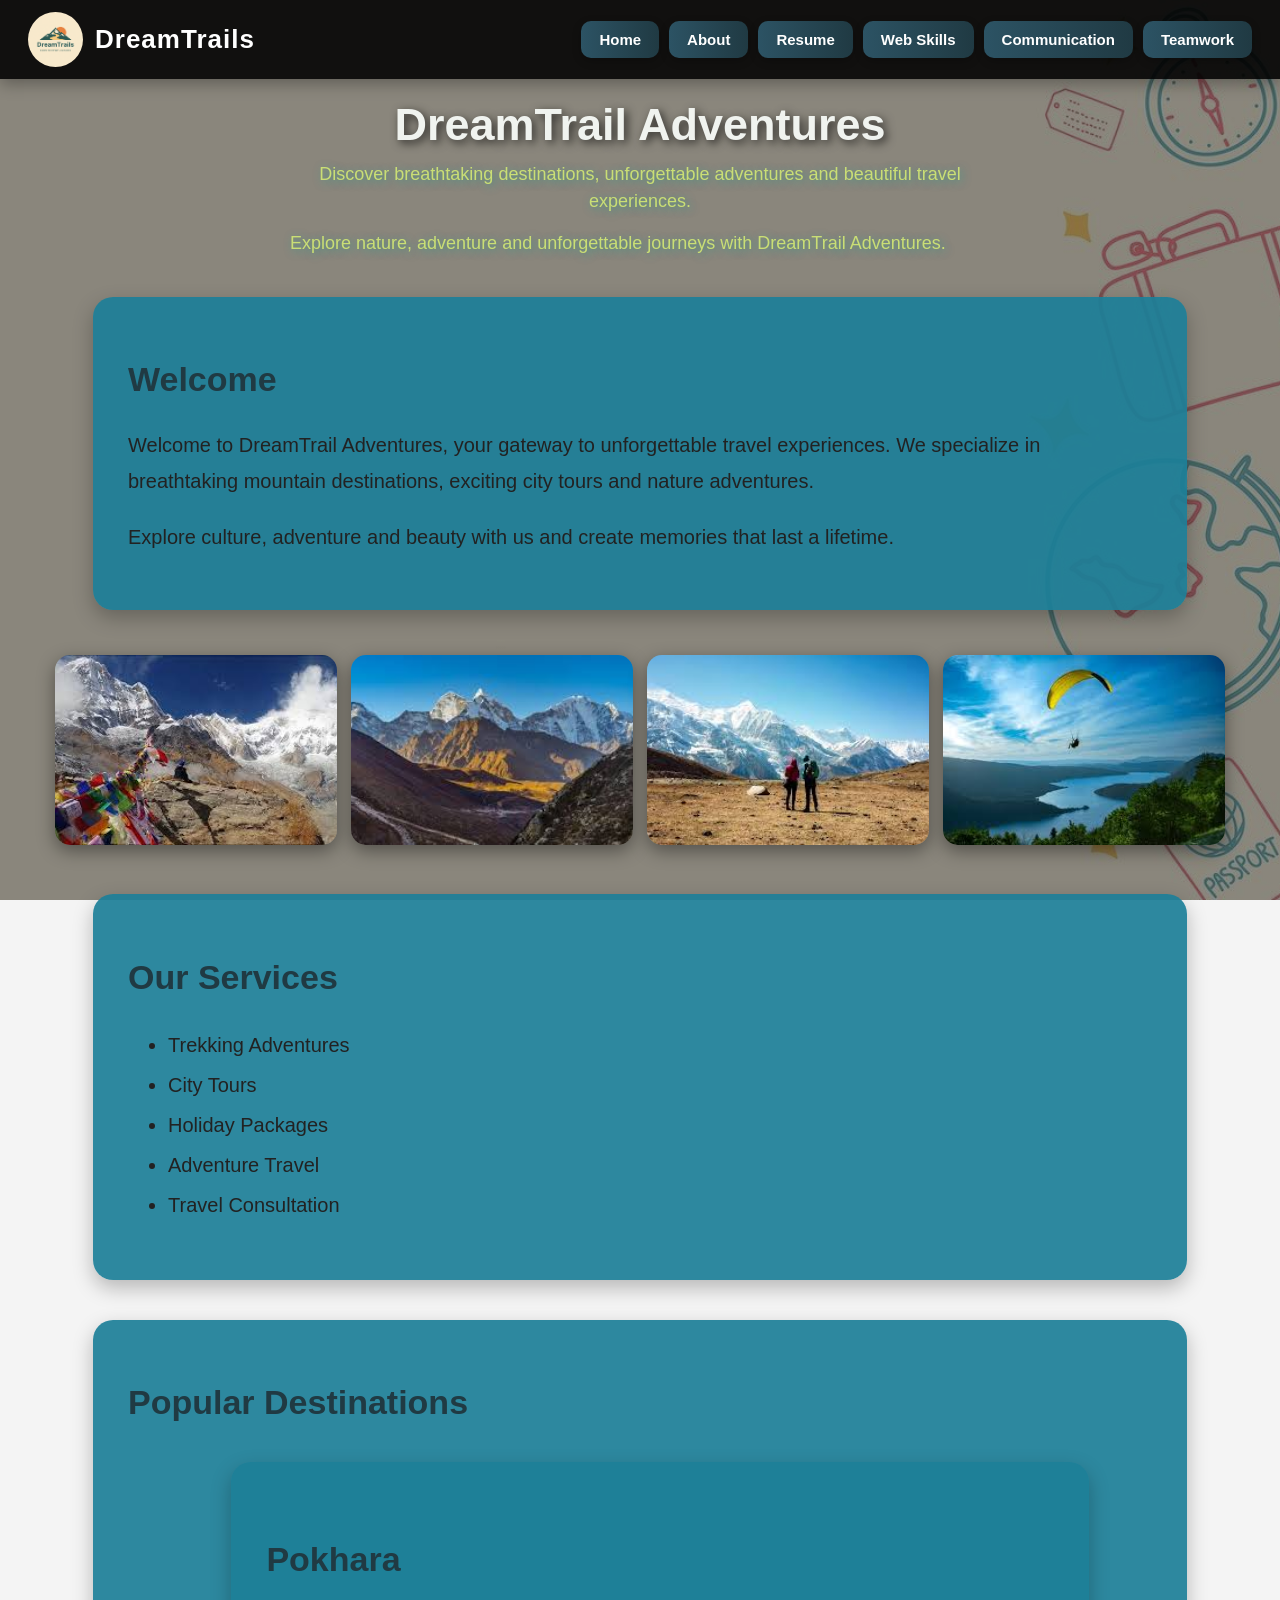
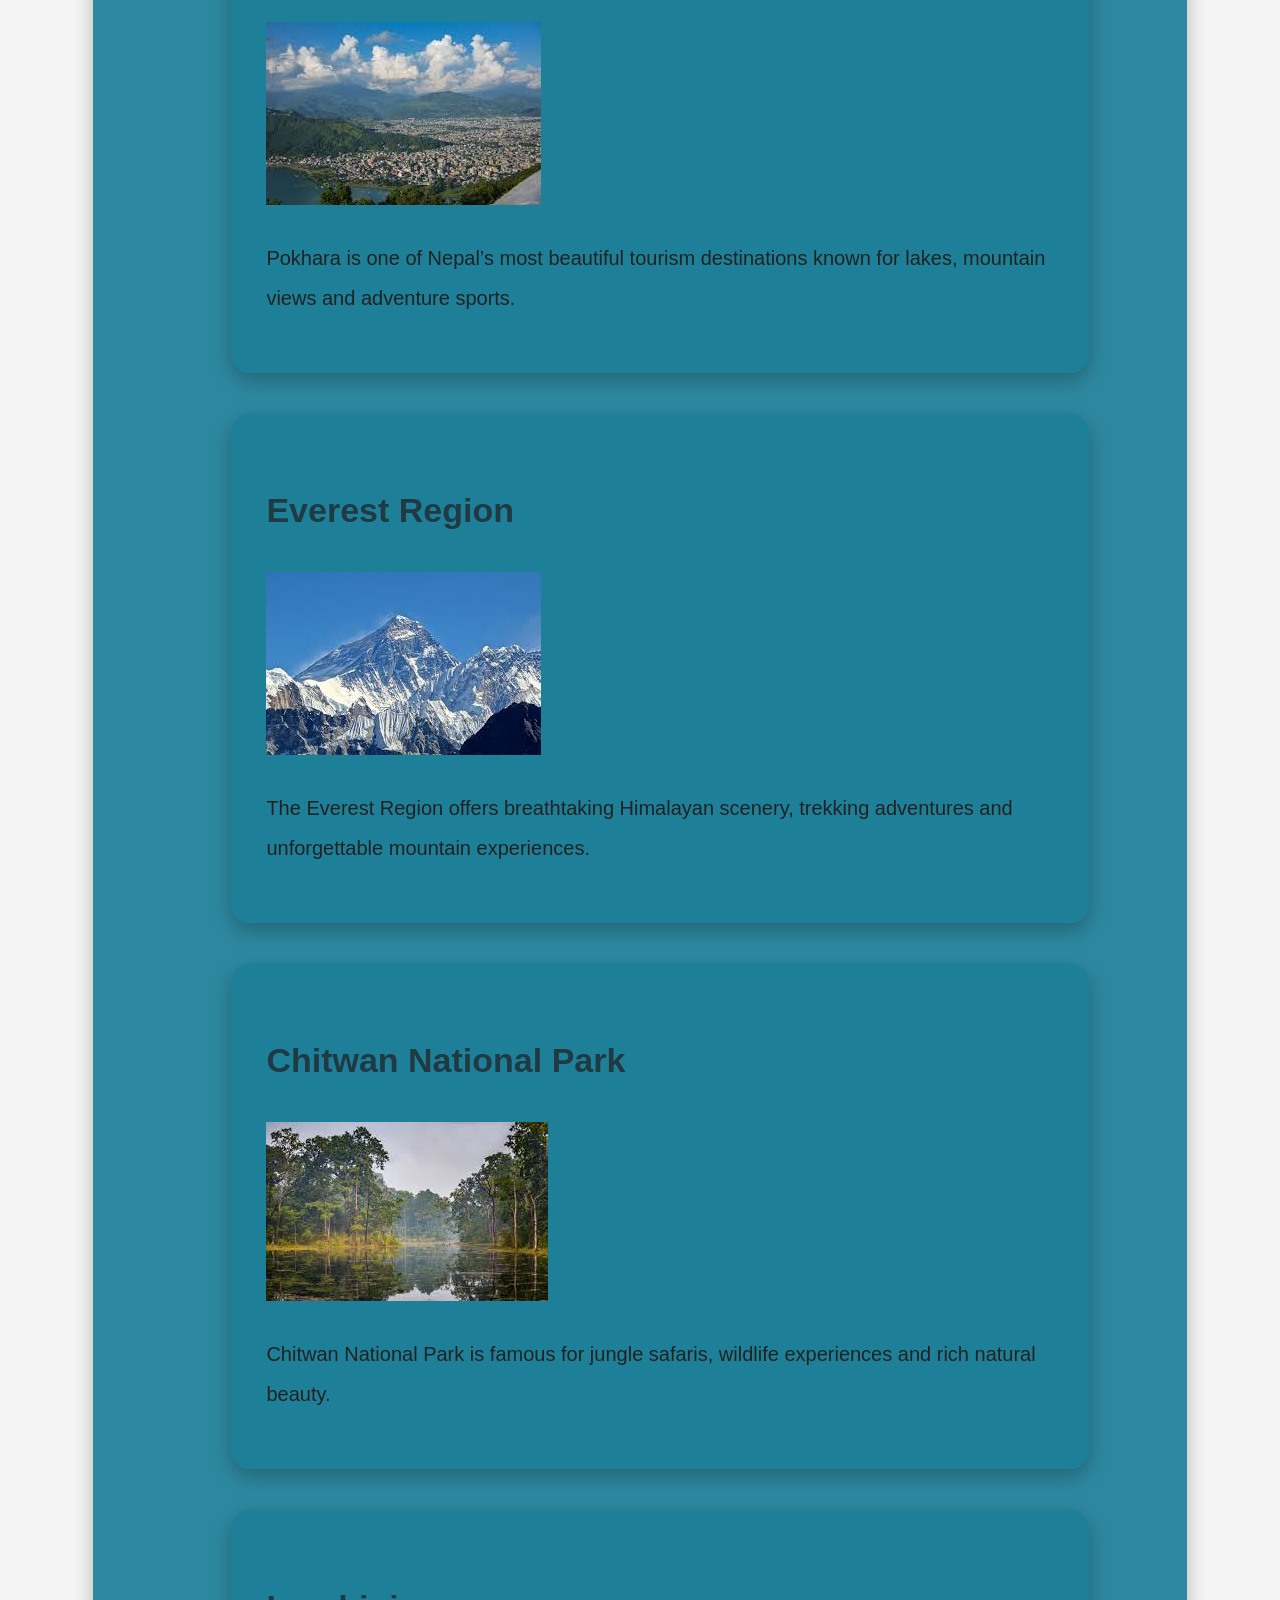
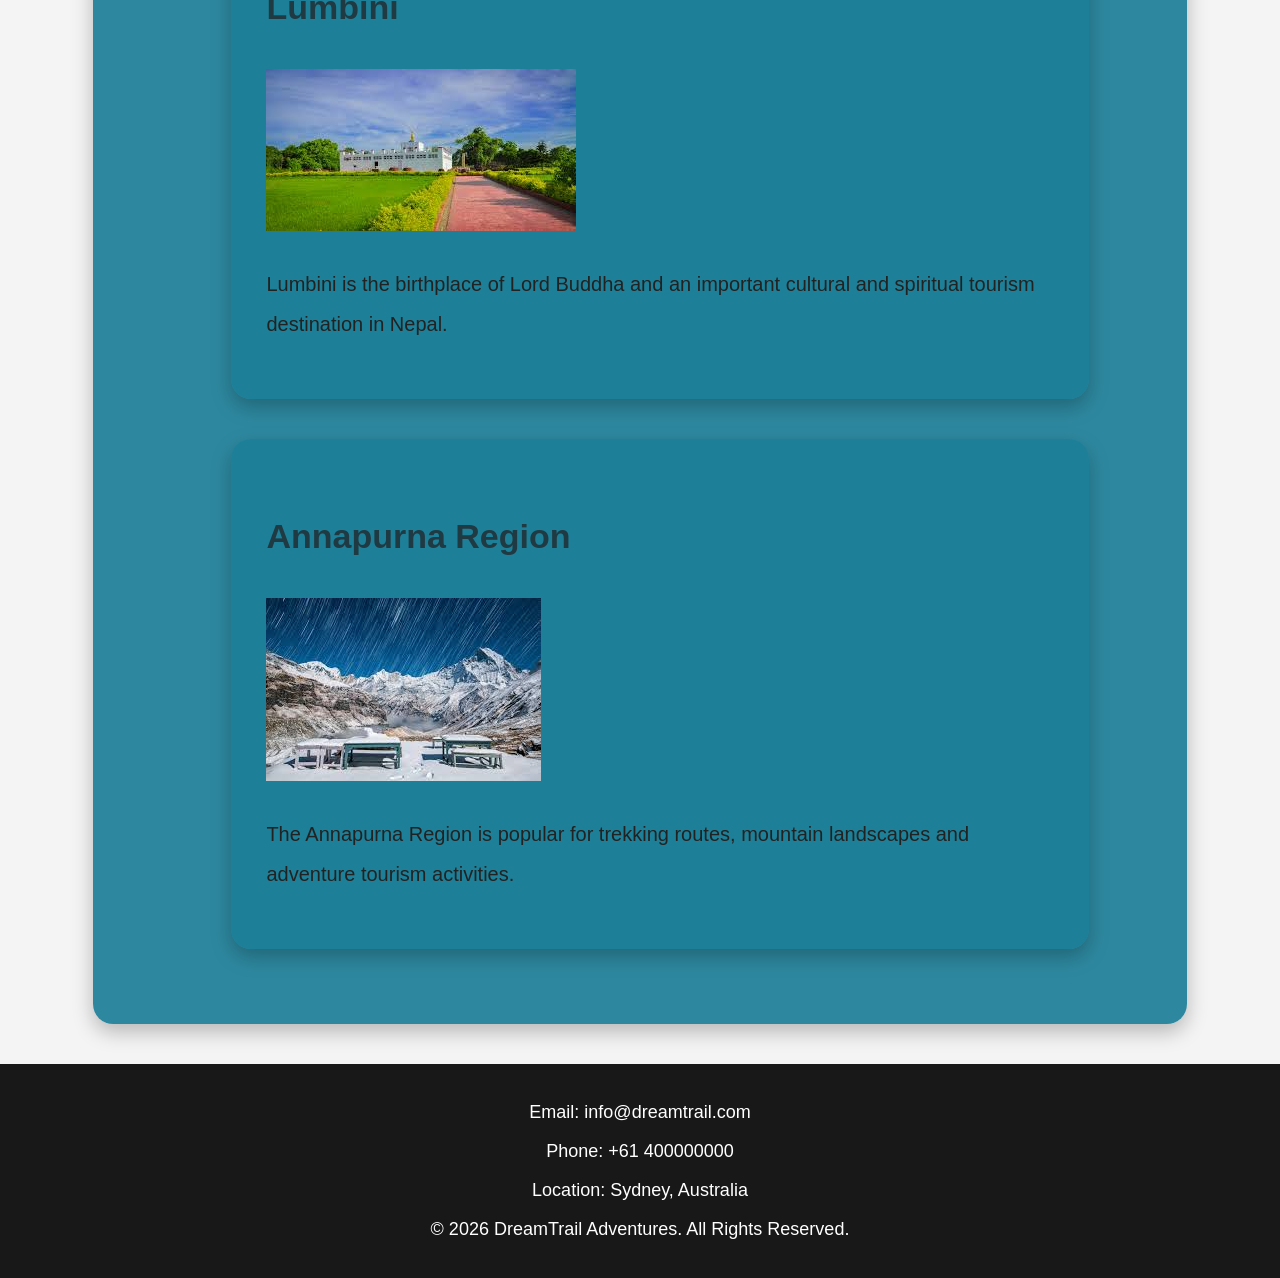
<file: index.html>
<!DOCTYPE html>
<html lang="en">

<head>

    <!-- Name: Sandesh Gaihre -->
    <!-- Assessment 3 Portfolio Website -->

    <meta charset="UTF-8">

    <meta name="viewport"
          content="width=device-width, initial-scale=1.0">

    <title>DreamTrail Adventures</title>

    <!-- External CSS -->
    <link rel="stylesheet"
          href="style.css">

    <!-- Browser Logo -->
    <link rel="icon"
          type="image/png"
          href="images/logo.png">

</head>

<body class="home-page">
    


    <!-- =====================================
         NAVIGATION BAR
    ====================================== -->

    <nav class="navbar">


        <!-- LEFT SIDE -->

        <div class="nav-left">

            <img src="images/logo.png"
                 alt="DreamTrail Logo"
                 class="nav-logo">

            <span class="company-name">

                DreamTrails

            </span>

        </div>



        <!-- RIGHT SIDE -->

        <div class="nav-right">

            <a href="index.html">Home</a>

            <a href="sg_A3_about.html">About</a>

            <a href="sg_A3_resume.html">Resume</a>

            <a href="sg_A3_web_skills.html">Web Skills</a>

            <a href="communication.html">Communication</a>

            <a href="teamwork.html">Teamwork</a>

        </div>

    </nav>



    <!-- =====================================
         HERO SECTION
    ====================================== -->

    <div class="hero-section">

        <h1>DreamTrail Adventures</h1>

        <p class="hero-text">

            Discover breathtaking destinations,
            unforgettable adventures and beautiful travel experiences.

        </p>

    </div>
<p class="hero-text">

    Explore nature, adventure and unforgettable journeys
    with DreamTrail Adventures.

</p>


    <!-- =====================================
         INTRODUCTION
    ====================================== -->

    <div class="intro-box">

        <h2>Welcome</h2>

        <p>

            Welcome to DreamTrail Adventures,
            your gateway to unforgettable travel experiences.
            We specialize in breathtaking mountain destinations,
            exciting city tours and nature adventures.

        </p>

        <p>

            Explore culture, adventure and beauty with us
            and create memories that last a lifetime.

        </p>

    </div>



    <!-- =====================================
         IMAGE GALLERY
    ====================================== -->

    <div class="image-gallery">

        <img src="images/ss.jpg"
             alt="Travel Destination">

        <img src="images/ss2.jpg"
             alt="Adventure Travel">

        <img src="images/ss3.jpg"
             alt="Mountain Destination">

        <img src="images/ss4.jpg"
             alt="Nature Tourism">

    </div>



    <!-- =====================================
         SERVICES
    ====================================== -->

    <div class="content-box">

        <h2>Our Services</h2>

        <ul>

            <li>Trekking Adventures</li>

            <li>City Tours</li>

            <li>Holiday Packages</li>

            <li>Adventure Travel</li>

            <li>Travel Consultation</li>

        </ul>

    </div>
   
    <!-- =====================================
         DESTINATIONS
    ====================================== -->

    <div class="content-box">

        <h2>Popular Destinations</h2>

        <ol>

            

<div class="content-box">

    <h2>Pokhara</h2>

    <img src="images/pokhara.jpg"
         alt="Pokhara"
         class="destination-image">

    <p>

        Pokhara is one of Nepal’s most beautiful
        tourism destinations known for lakes,
        mountain views and adventure sports.

    </p>

</div>



<div class="content-box">

    <h2>Everest Region</h2>

    <img src="images/everest.jpg"
         alt="Everest Region"
         class="destination-image">

    <p>

        The Everest Region offers breathtaking
        Himalayan scenery, trekking adventures
        and unforgettable mountain experiences.

    </p>

</div>



<div class="content-box">

    <h2>Chitwan National Park</h2>

    <img src="images/chitwan.jpg"
         alt="Chitwan"
         class="destination-image">

    <p>

        Chitwan National Park is famous for
        jungle safaris, wildlife experiences
        and rich natural beauty.

    </p>

</div>



<div class="content-box">

    <h2>Lumbini</h2>

    <img src="images/lumbini.jpg"
         alt="Lumbini"
         class="destination-image">

    <p>

        Lumbini is the birthplace of Lord Buddha
        and an important cultural and spiritual
        tourism destination in Nepal.

    </p>

</div>



<div class="content-box">

    <h2>Annapurna Region</h2>

    <img src="images/annapurna.jpg"
         alt="Annapurna"
         class="destination-image">

    <p>

        The Annapurna Region is popular for
        trekking routes, mountain landscapes
        and adventure tourism activities.

    </p>

</div>

        </ol>

    </div>



    <!-- =====================================
         FOOTER
    ====================================== -->

   <footer>

    <p>Email: info@dreamtrail.com</p>

    <p>Phone: +61 400000000</p>

    <p>Location: Sydney, Australia</p>

    <p>

        &copy; 2026 DreamTrail Adventures.
        All Rights Reserved.

    </p>

</footer>


</body>

</html>
</file>
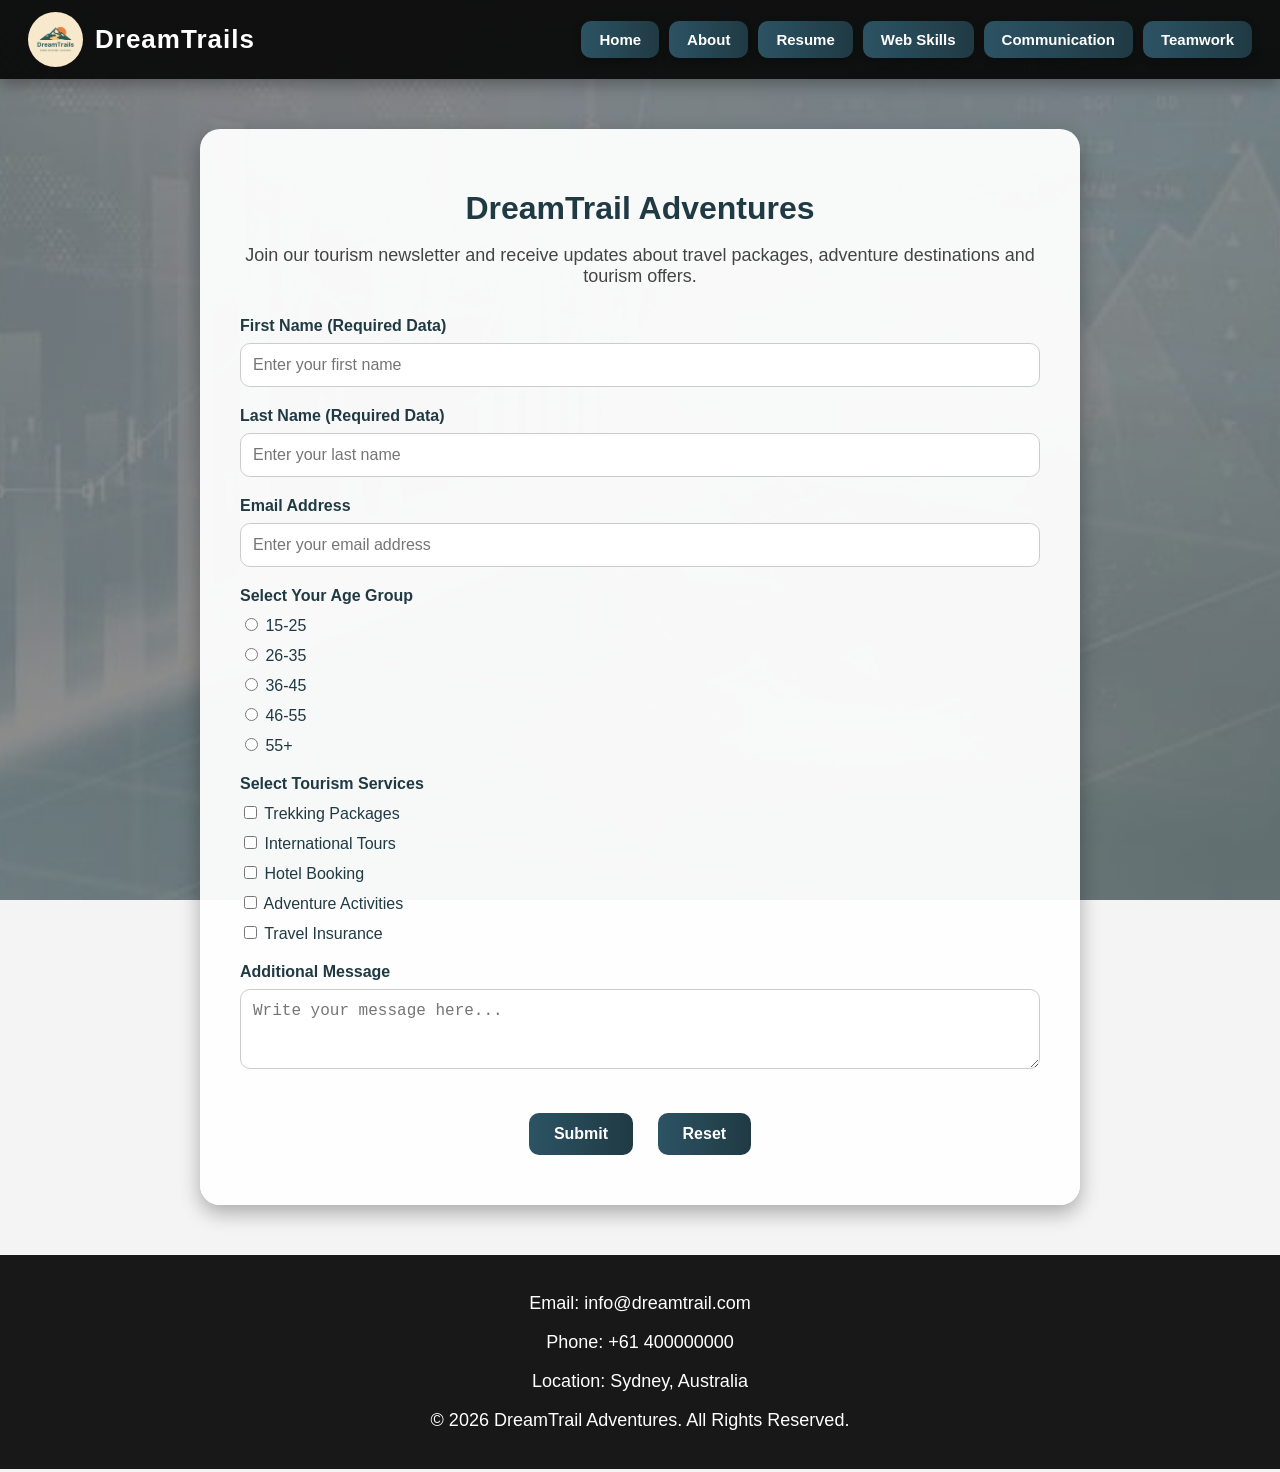
<file: newsletter.html>
<!DOCTYPE html>
<html lang="en">

<head>

    <!-- =========================
         NEWSLETTER SIGNUP PAGE
    ========================== -->

    <meta charset="UTF-8">

    <meta name="viewport"
          content="width=device-width, initial-scale=1.0">

    <title>Newsletter Signup</title>

    <!-- External CSS -->

    <link rel="stylesheet"
          href="style.css">

    <!-- Browser Logo -->

    <link rel="icon"
          type="image/png"
          href="images/logo.png">

    <!-- Internal Form Styling -->

    <style>

        .form-container{

            width: 80%;
            max-width: 800px;
            margin: 50px auto;
            background-color: rgba(255,255,255,0.95);
            padding: 40px;
            border-radius: 20px;
            box-shadow: 0 8px 20px rgba(0,0,0,0.3);

        }


        .form-container h1{

            text-align: center;
            color: #203a43;
            margin-bottom: 10px;

        }


        .form-container p{

            text-align: center;
            font-size: 18px;
            color: #444;
            margin-bottom: 30px;

        }


        .form-group{

            margin-bottom: 20px;

        }


        label{

            display: block;
            margin-bottom: 8px;
            font-weight: bold;
            color: #203a43;

        }


        input[type="text"],
        input[type="email"],
        textarea{

            width: 100%;
            padding: 12px;
            border-radius: 10px;
            border: 1px solid #ccc;
            font-size: 16px;
            box-sizing: border-box;

        }


        textarea{

            resize: vertical;

        }


        .radio-group,
        .checkbox-group{

            margin-top: 10px;

        }


        .radio-group label,
        .checkbox-group label{

            display: block;
            margin-bottom: 10px;
            font-weight: normal;

        }


        .button-group{

            text-align: center;
            margin-top: 30px;

        }


        input[type="submit"],
        input[type="reset"]{

            background: linear-gradient(to right, #2c5364, #203a43);
            color: white;
            border: none;
            padding: 12px 25px;
            margin: 10px;
            border-radius: 10px;
            font-size: 16px;
            font-weight: bold;
            cursor: pointer;
            transition: 0.3s;

        }


        input[type="submit"]:hover,
        input[type="reset"]:hover{

            background: linear-gradient(to right, #0f2027, #2c5364);
            transform: translateY(-2px);

        }

    </style>

</head>

<body class="skills-page">


    <!-- =========================
         NAVIGATION BAR
    ========================== -->

    <nav class="navbar">


        <div class="nav-left">

            <img src="images/logo.png"
                 alt="DreamTrail Logo"
                 class="nav-logo">

            <span class="company-name">

                DreamTrails

            </span>

        </div>



        <div class="nav-right">

            <a href="index.html">Home</a>

            <a href="sg_A3_about.html">About</a>

            <a href="sg_A3_resume.html">Resume</a>

            <a href="sg_A3_web_skills.html">Web Skills</a>

            <a href="communication.html">Communication</a>

            <a href="teamwork.html">Teamwork</a>

        </div>

    </nav>



    <!-- =========================
         NEWSLETTER FORM
    ========================== -->

    <div class="form-container">

        <h1>DreamTrail Adventures</h1>

        <p>

            Join our tourism newsletter and receive
            updates about travel packages,
            adventure destinations and tourism offers.

        </p>


        <!-- FORM START -->

        <form name="signupForm"
              action="process.html"
              method="post"
              onsubmit="return validateForm()">


            <!-- FIRST NAME -->

            <div class="form-group">

                <label for="firstname">

                    First Name
                    (Required Data)

                </label>

                <input type="text"
                       id="firstname"
                       name="firstname"
                       maxlength="60"
                       placeholder="Enter your first name">

            </div>



            <!-- LAST NAME -->

            <div class="form-group">

                <label for="lastname">

                    Last Name
                    (Required Data)

                </label>

                <input type="text"
                       id="lastname"
                       name="lastname"
                       maxlength="60"
                       placeholder="Enter your last name">

            </div>



            <!-- EMAIL -->

            <div class="form-group">

                <label for="email">

                    Email Address

                </label>

                <input type="email"
                       id="email"
                       name="email"
                       maxlength="60"
                       placeholder="Enter your email address">

            </div>



            <!-- AGE GROUP -->

            <div class="form-group">

                <label>

                    Select Your Age Group

                </label>

                <div class="radio-group">

                    <label>

                        <input type="radio"
                               name="age"
                               value="15-25">

                        15-25

                    </label>


                    <label>

                        <input type="radio"
                               name="age"
                               value="26-35">

                        26-35

                    </label>


                    <label>

                        <input type="radio"
                               name="age"
                               value="36-45">

                        36-45

                    </label>


                    <label>

                        <input type="radio"
                               name="age"
                               value="46-55">

                        46-55

                    </label>


                    <label>

                        <input type="radio"
                               name="age"
                               value="55+">

                        55+

                    </label>

                </div>

            </div>



            <!-- SERVICES -->

            <div class="form-group">

                <label>

                    Select Tourism Services

                </label>

                <div class="checkbox-group">

                    <label>

                        <input type="checkbox"
                               name="services"
                               value="Trekking Packages">

                        Trekking Packages

                    </label>


                    <label>

                        <input type="checkbox"
                               name="services"
                               value="International Tours">

                        International Tours

                    </label>


                    <label>

                        <input type="checkbox"
                               name="services"
                               value="Hotel Booking">

                        Hotel Booking

                    </label>


                    <label>

                        <input type="checkbox"
                               name="services"
                               value="Adventure Activities">

                        Adventure Activities

                    </label>


                    <label>

                        <input type="checkbox"
                               name="services"
                               value="Travel Insurance">

                        Travel Insurance

                    </label>

                </div>

            </div>



            <!-- MESSAGE -->

            <div class="form-group">

                <label for="message">

                    Additional Message

                </label>

                <textarea id="message"
                          name="message"
                          cols="60"
                          rows="3"
                          placeholder="Write your message here..."></textarea>

            </div>



            <!-- BUTTONS -->

            <div class="button-group">

                <input type="submit"
                       value="Submit">

                <input type="reset"
                       value="Reset">

            </div>


        </form>

        <!-- FORM END -->

    </div>



    <!-- =========================
         FOOTER
    ========================== -->

    <footer>

    <p>Email: info@dreamtrail.com</p>

    <p>Phone: +61 400000000</p>

    <p>Location: Sydney, Australia</p>

    <p>

        &copy; 2026 DreamTrail Adventures.
        All Rights Reserved.

    </p>

</footer>



    <!-- EXTERNAL JAVASCRIPT -->

    <script src="script.js"></script>

</body>

</html>
</file>
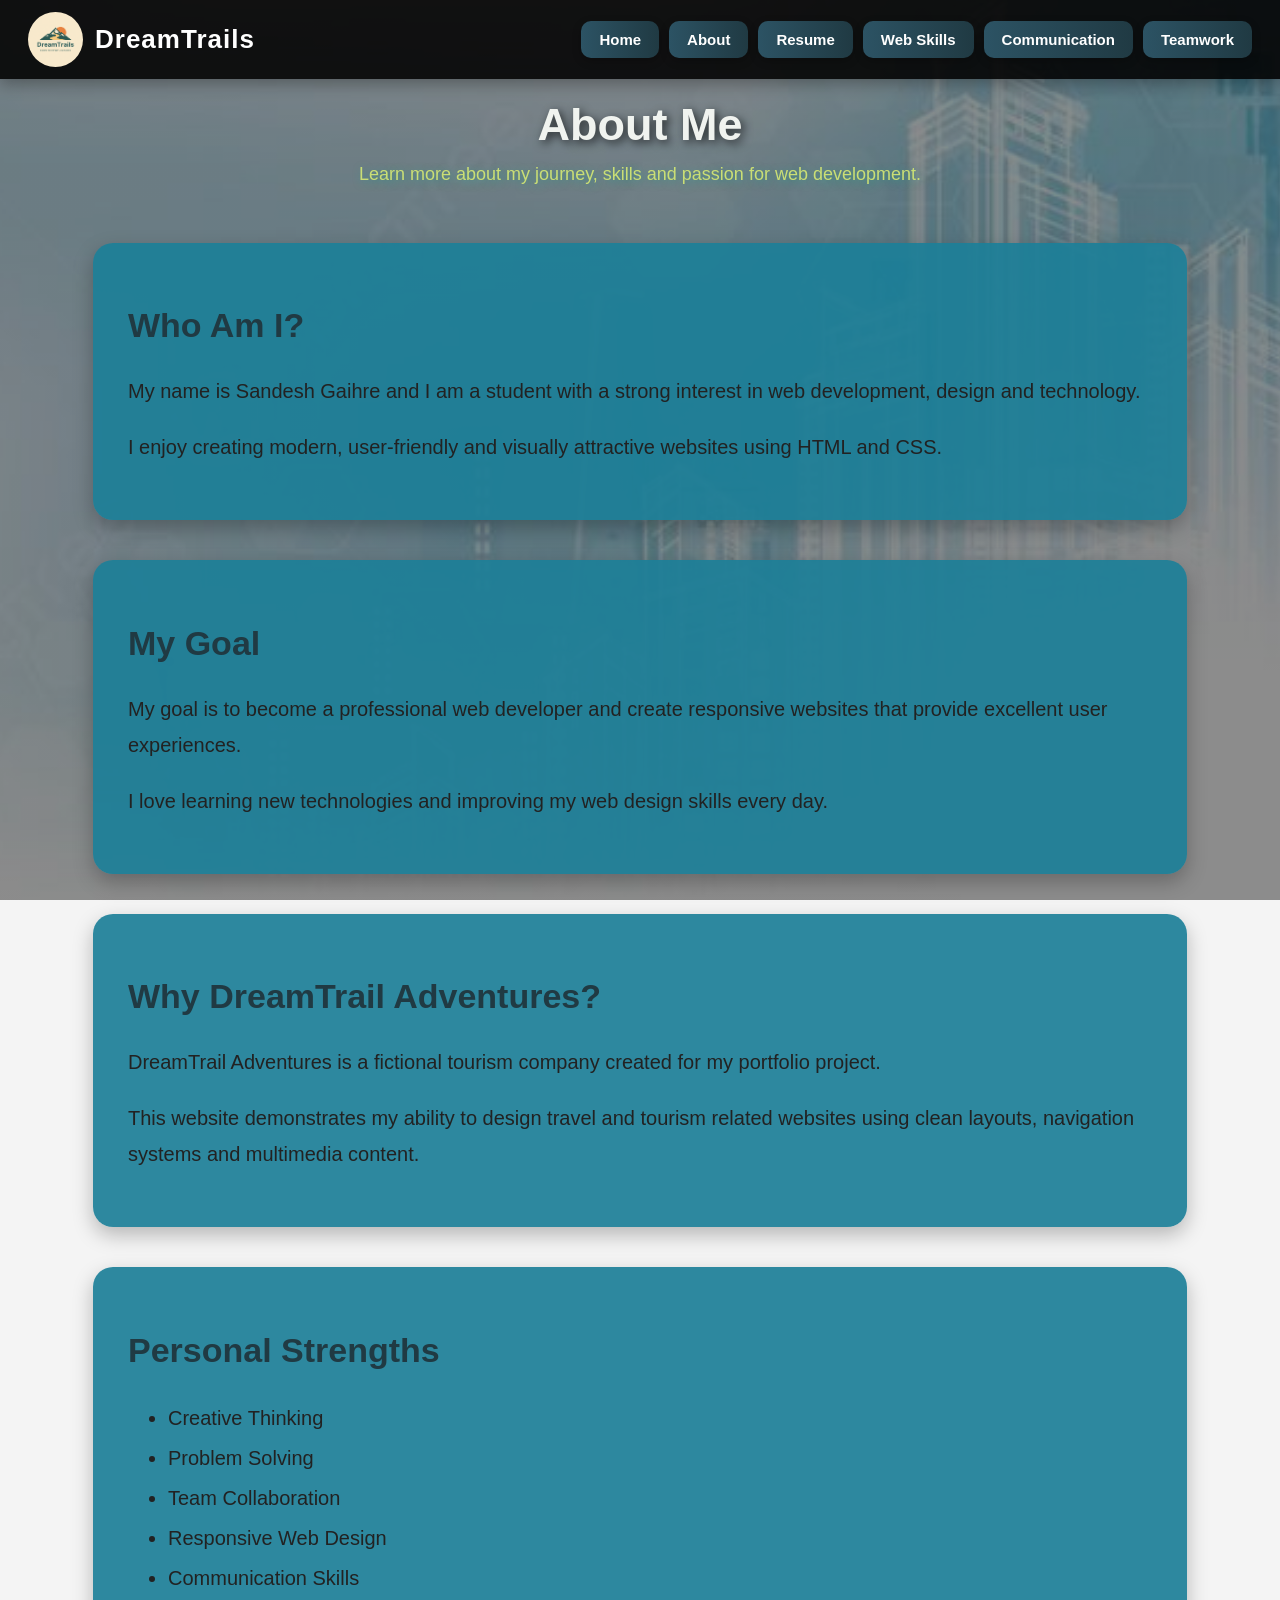
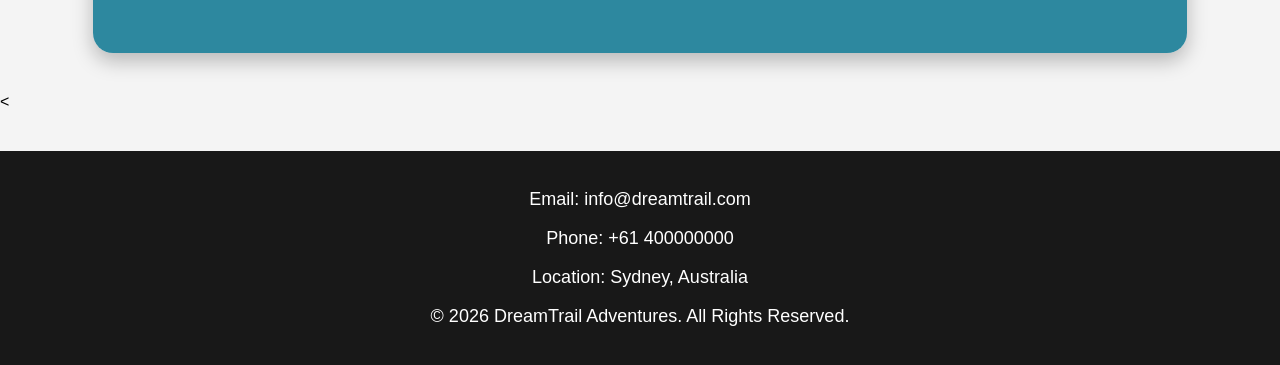
<file: sg_A3_about.html>
<!DOCTYPE html>
<html lang="en">

<head>

    <!-- Name: Sandesh Gaihre -->
    <!-- Assessment 3 Portfolio Website -->

    <meta charset="UTF-8">

    <meta name="viewport"
          content="width=device-width, initial-scale=1.0">

    <title>About Me</title>

    <!-- External CSS -->
    <link rel="stylesheet"
          href="style.css">

    <!-- Browser Logo -->
    <link rel="icon"
          type="image/png"
          href="images/logo.png">

</head>

<body class="about-page">


    <!-- =====================================
         NAVIGATION BAR
    ====================================== -->

    <nav class="navbar">


        <!-- LEFT SIDE -->

        <div class="nav-left">

            <img src="images/logo.png"
                 alt="DreamTrail Logo"
                 class="nav-logo">

            <span class="company-name">

                DreamTrails

            </span>

        </div>



        <!-- RIGHT SIDE -->

        <div class="nav-right">

            <a href="index.html">Home</a>

            <a href="sg_A3_about.html">About</a>

            <a href="sg_A3_resume.html">Resume</a>

            <a href="sg_A3_web_skills.html">Web Skills</a>

            <a href="communication.html">Communication</a>

            <a href="teamwork.html">Teamwork</a>

        </div>

    </nav>



    <!-- =====================================
         ABOUT HERO SECTION
    ====================================== -->

    <div class="hero-section">

        <h1>About Me</h1>

        <p class="hero-text">

            Learn more about my journey,
            skills and passion for web development.

        </p>

    </div>



    <!-- =====================================
         ABOUT CONTENT
    ====================================== -->

    <div class="about-container">


        <!-- ABOUT CARD 1 -->

        <div class="about-card">

            <h2>Who Am I?</h2>

            <p>

                My name is Sandesh Gaihre and I am a student
                with a strong interest in web development,
                design and technology.

            </p>

            <p>

                I enjoy creating modern, user-friendly
                and visually attractive websites using HTML and CSS.

            </p>

        </div>



        <!-- ABOUT CARD 2 -->

        <div class="about-card">

            <h2>My Goal</h2>

            <p>

                My goal is to become a professional web developer
                and create responsive websites that provide
                excellent user experiences.

            </p>

            <p>

                I love learning new technologies and improving
                my web design skills every day.

            </p>

        </div>



        <!-- ABOUT CARD 3 -->

        <div class="about-card">

            <h2>Why DreamTrail Adventures?</h2>

            <p>

                DreamTrail Adventures is a fictional tourism company
                created for my portfolio project.

            </p>

            <p>

                This website demonstrates my ability to design
                travel and tourism related websites using
                clean layouts, navigation systems and multimedia content.

            </p>

        </div>

    </div>



    <!-- =====================================
         SKILLS SECTION
    ====================================== -->

    <div class="content-box">

        <h2>Personal Strengths</h2>

        <ul>

            <li>Creative Thinking</li>

            <li>Problem Solving</li>

            <li>Team Collaboration</li>

            <li>Responsive Web Design</li>

            <li>Communication Skills</li>

        </ul>

    </div>



    <!-- =====================================
         FOOTER
    ====================================== -->

    <<footer>

    <p>Email: info@dreamtrail.com</p>

    <p>Phone: +61 400000000</p>

    <p>Location: Sydney, Australia</p>

    <p>

        &copy; 2026 DreamTrail Adventures.
        All Rights Reserved.

    </p>

</footer>


</body>

</html>
</file>
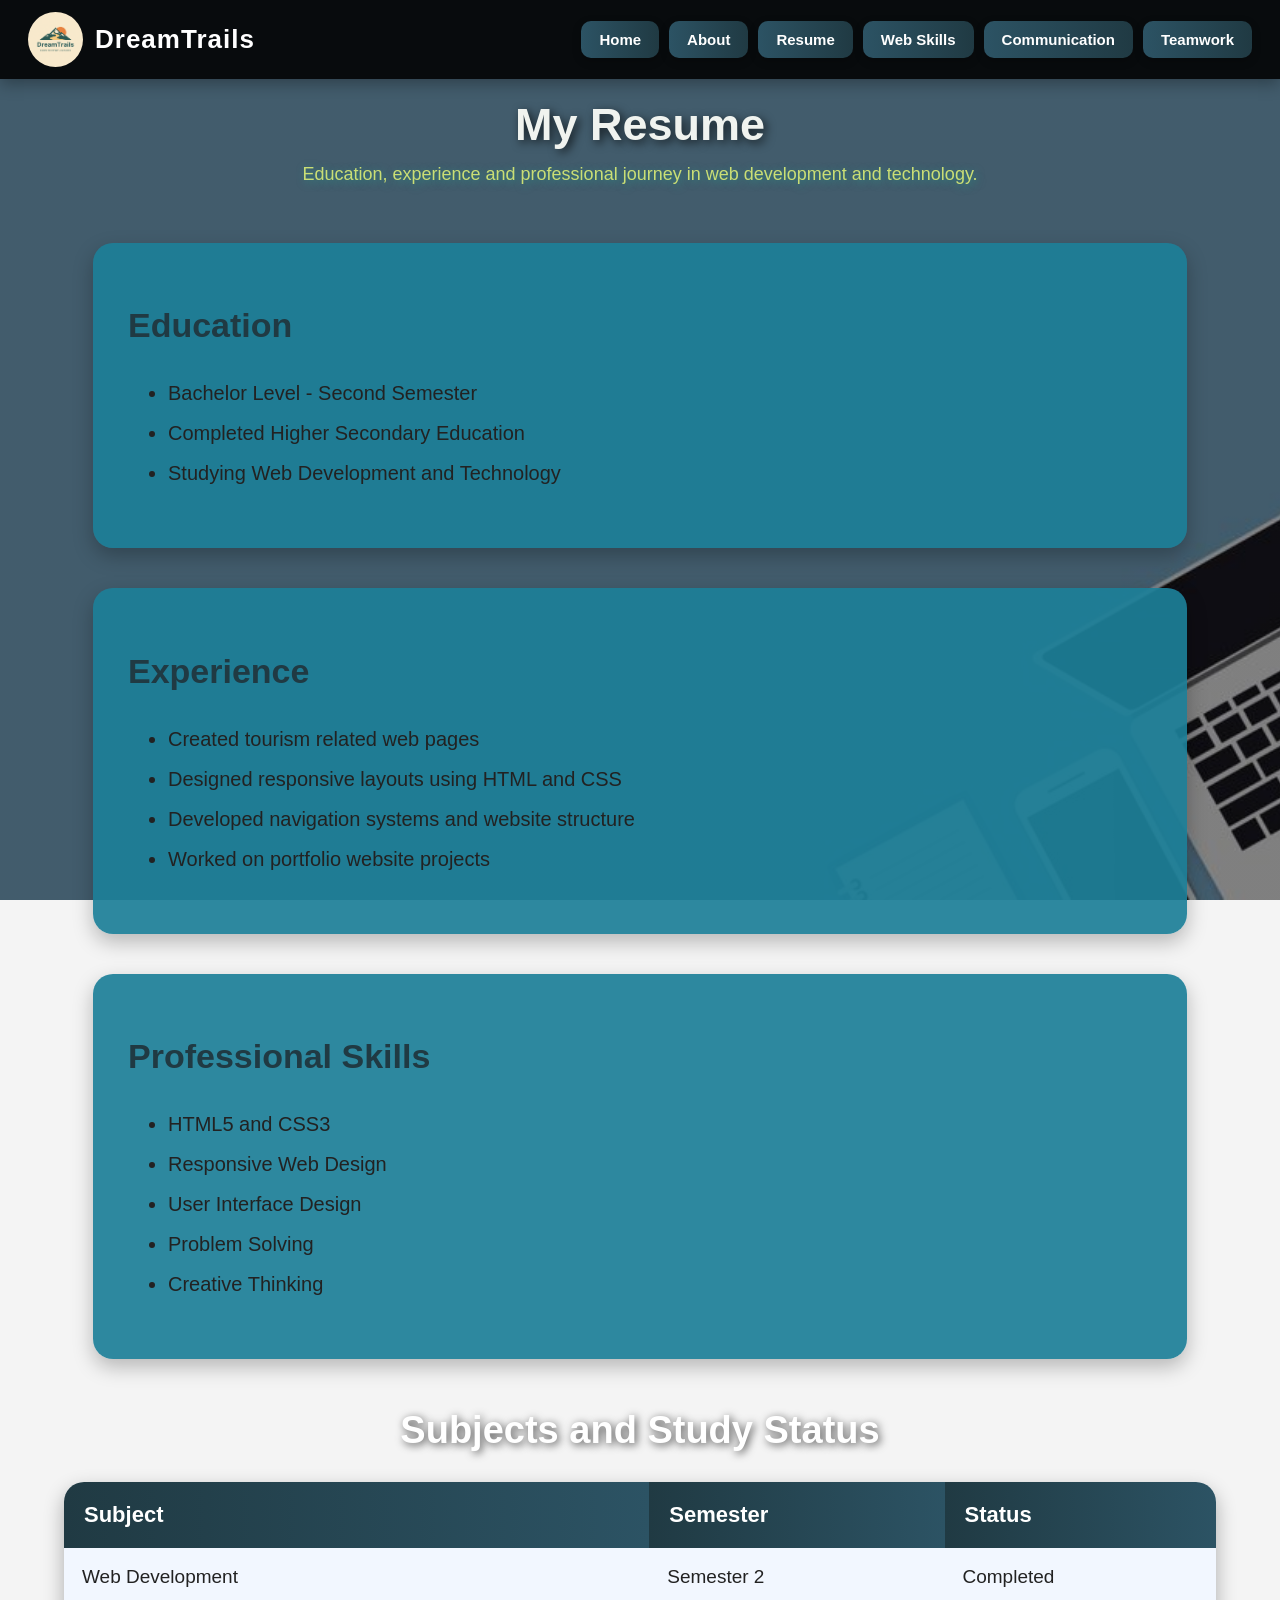
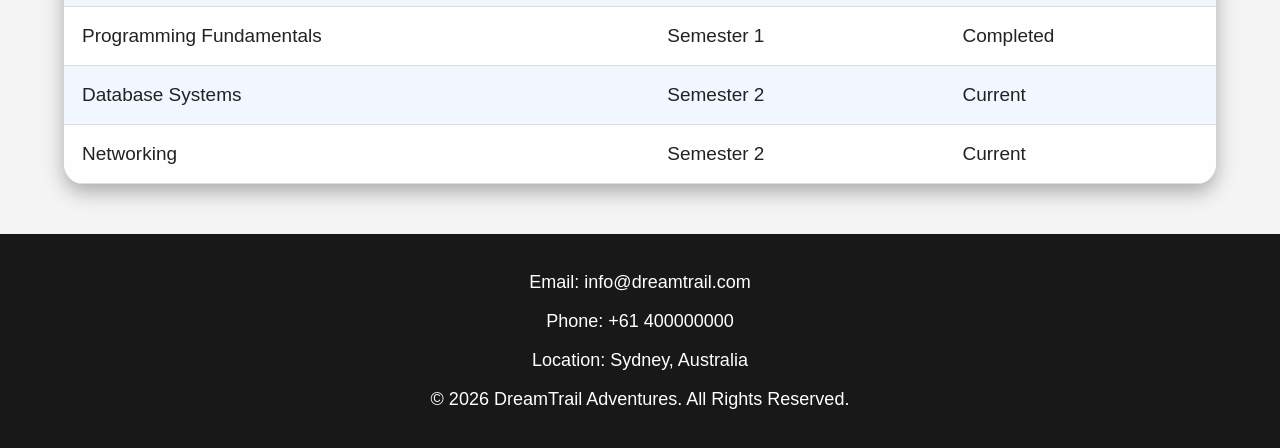
<file: sg_A3_resume.html>
<!DOCTYPE html>
<html lang="en">

<head>

    <!-- Name: Sandesh Gaihre -->
    <!-- Assessment 3 Portfolio Website -->

    <meta charset="UTF-8">

    <meta name="viewport"
          content="width=device-width, initial-scale=1.0">

    <title>Resume</title>

    <!-- External CSS -->
    <link rel="stylesheet"
          href="style.css">

    <!-- Browser Logo -->
    <link rel="icon"
          type="image/png"
          href="images/logo.png">

</head>

<body class="resume-page">


    <!-- =====================================
         NAVIGATION BAR
    ====================================== -->

    <nav class="navbar">


        <!-- LEFT SIDE -->

        <div class="nav-left">

            <img src="images/logo.png"
                 alt="DreamTrail Logo"
                 class="nav-logo">

            <span class="company-name">

                DreamTrails

            </span>

        </div>



        <!-- RIGHT SIDE -->

        <div class="nav-right">

            <a href="index.html">Home</a>

            <a href="sg_A3_about.html">About</a>

            <a href="sg_A3_resume.html">Resume</a>

            <a href="sg_A3_web_skills.html">Web Skills</a>

            <a href="communication.html">Communication</a>

            <a href="teamwork.html">Teamwork</a>

        </div>

    </nav>



    <!-- =====================================
         HERO SECTION
    ====================================== -->

    <div class="hero-section">

        <h1>My Resume</h1>

        <p class="hero-text">

            Education, experience and professional journey
            in web development and technology.

        </p>

    </div>



    <!-- =====================================
         EDUCATION SECTION
    ====================================== -->

    <div class="resume-card">

        <h2>Education</h2>

        <ul>

            <li>Bachelor Level - Second Semester</li>

            <li>Completed Higher Secondary Education</li>

            <li>Studying Web Development and Technology</li>

        </ul>

    </div>



    <!-- =====================================
         EXPERIENCE SECTION
    ====================================== -->

    <div class="resume-card">

        <h2>Experience</h2>

        <ul>

            <li>Created tourism related web pages</li>

            <li>Designed responsive layouts using HTML and CSS</li>

            <li>Developed navigation systems and website structure</li>

            <li>Worked on portfolio website projects</li>

        </ul>

    </div>



    <!-- =====================================
         SKILLS SECTION
    ====================================== -->

    <div class="resume-card">

        <h2>Professional Skills</h2>

        <ul>

            <li>HTML5 and CSS3</li>

            <li>Responsive Web Design</li>

            <li>User Interface Design</li>

            <li>Problem Solving</li>

            <li>Creative Thinking</li>

        </ul>

    </div>



    <!-- =====================================
         SUBJECT TABLE
    ====================================== -->

    <div class="table-section">

        <h2>Subjects and Study Status</h2>

        <table class="resume-table">

            <tr>

                <th>Subject</th>

                <th>Semester</th>

                <th>Status</th>

            </tr>


            <tr>

                <td>Web Development</td>

                <td>Semester 2</td>

                <td>Completed</td>

            </tr>


            <tr>

                <td>Programming Fundamentals</td>

                <td>Semester 1</td>

                <td>Completed</td>

            </tr>


            <tr>

                <td>Database Systems</td>

                <td>Semester 2</td>

                <td>Current</td>

            </tr>


            <tr>

                <td>Networking</td>

                <td>Semester 2</td>

                <td>Current</td>

            </tr>

        </table>

    </div>



    <!-- =====================================
         FOOTER
    ====================================== -->

   <footer>

    <p>Email: info@dreamtrail.com</p>

    <p>Phone: +61 400000000</p>

    <p>Location: Sydney, Australia</p>

    <p>

        &copy; 2026 DreamTrail Adventures.
        All Rights Reserved.

    </p>

</footer>


</body>

</html>
</file>
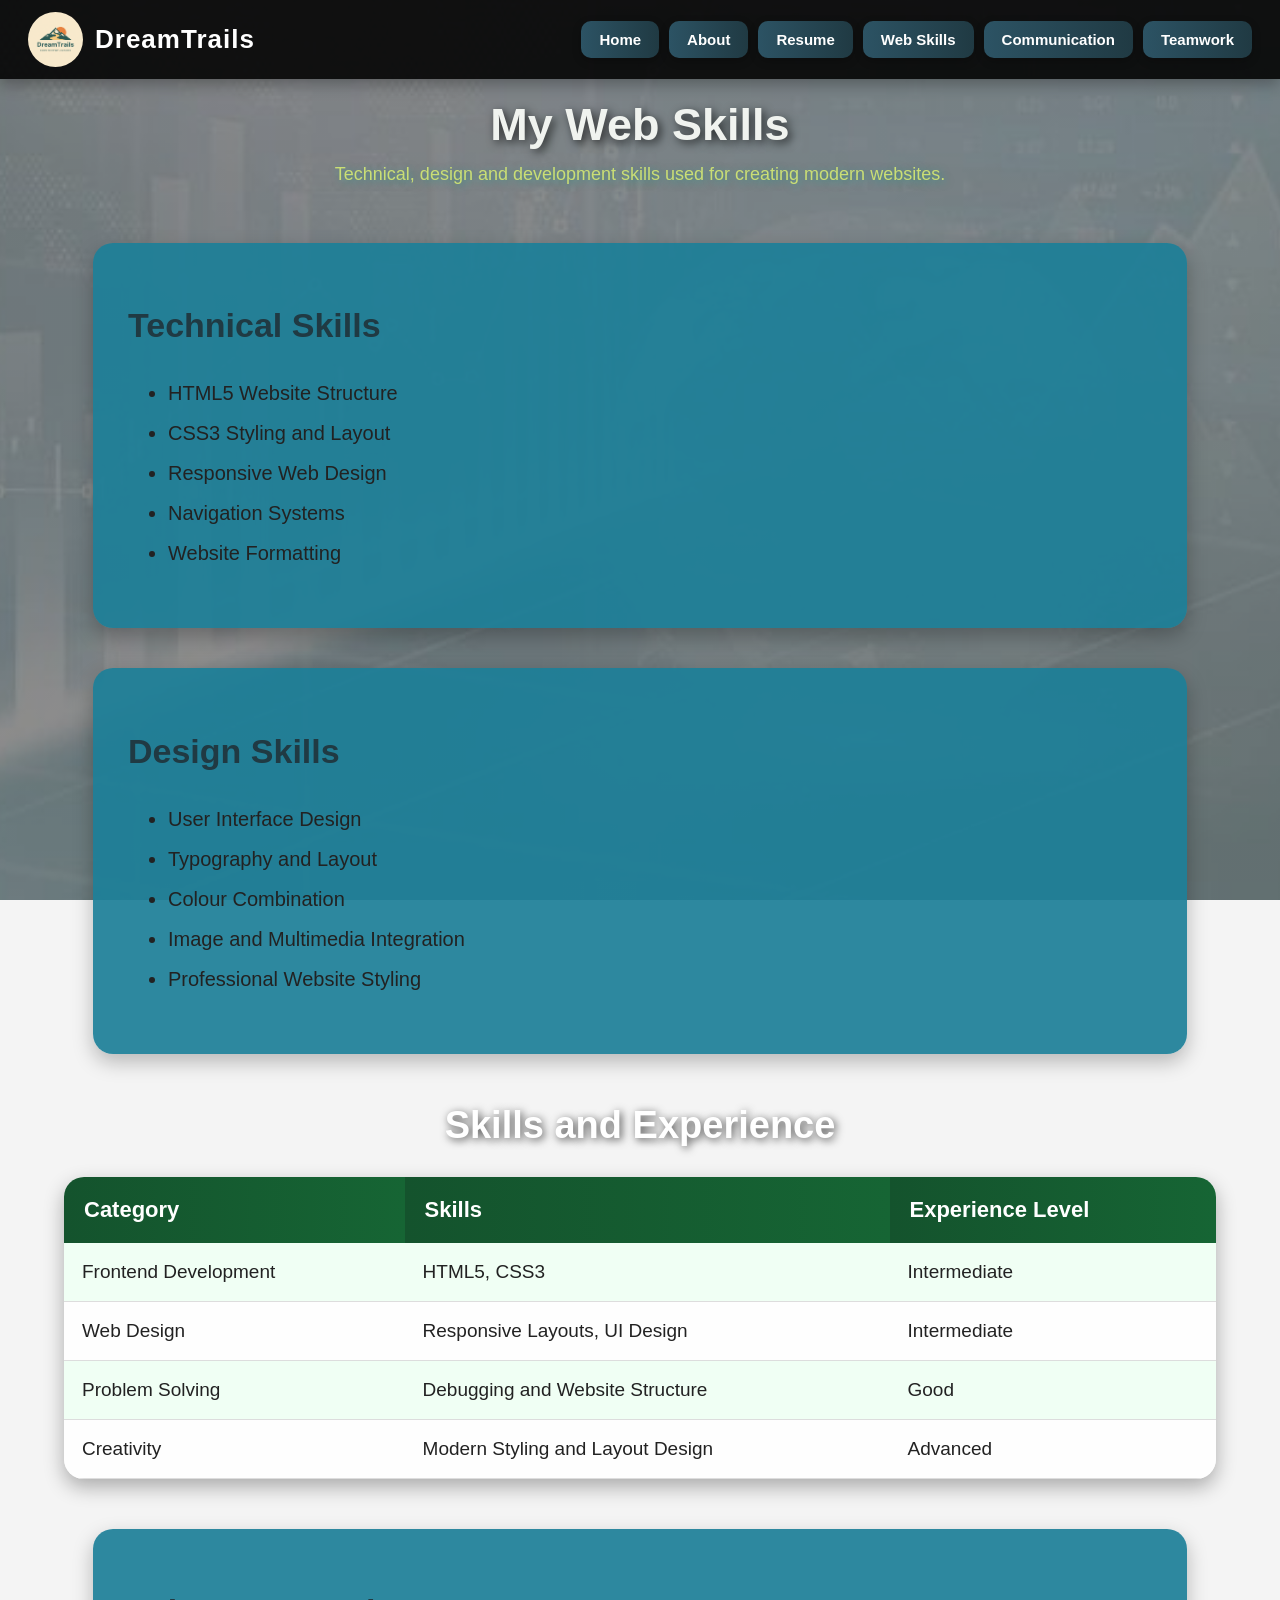
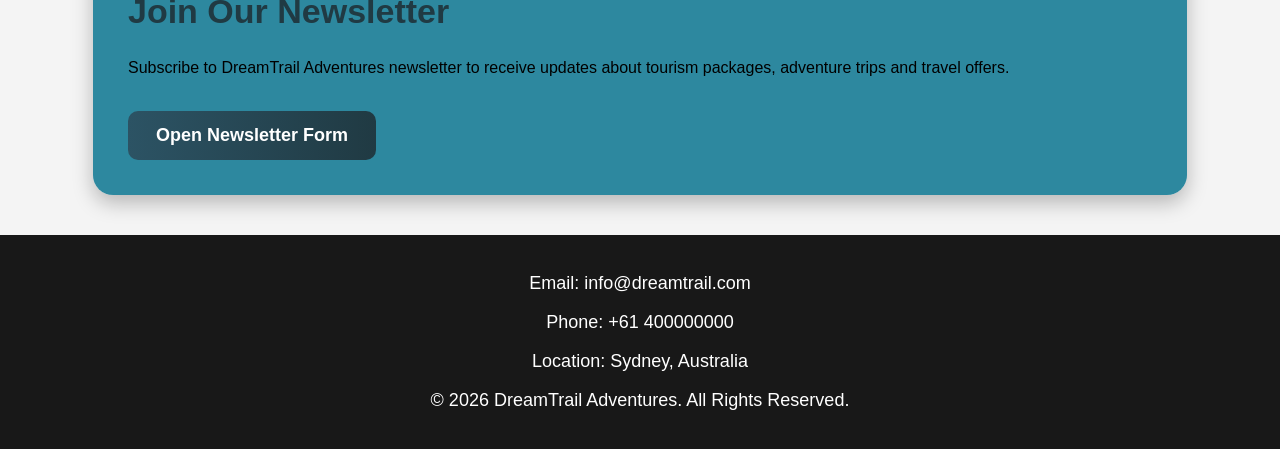
<file: sg_A3_web_skills.html>
<!DOCTYPE html>
<html lang="en">

<head>

    <!-- Name: Sandesh Gaihre -->
    <!-- Assessment 3 Portfolio Website -->

    <meta charset="UTF-8">

    <meta name="viewport"
          content="width=device-width, initial-scale=1.0">

    <title>Web Skills</title>

    <!-- External CSS -->
    <link rel="stylesheet"
          href="style.css">

    <!-- Browser Logo -->
    <link rel="icon"
          type="image/png"
          href="images/logo.png">

</head>

<body class="skills-page">


    <!-- =====================================
         NAVIGATION BAR
    ====================================== -->

    <nav class="navbar">


        <!-- LEFT SIDE -->

        <div class="nav-left">

            <img src="images/logo.png"
                 alt="DreamTrail Logo"
                 class="nav-logo">

            <span class="company-name">

                DreamTrails

            </span>

        </div>



        <!-- RIGHT SIDE -->

        <div class="nav-right">

            <a href="index.html">Home</a>

            <a href="sg_A3_about.html">About</a>

            <a href="sg_A3_resume.html">Resume</a>

            <a href="sg_A3_web_skills.html">Web Skills</a>

            <a href="communication.html">Communication</a>

            <a href="teamwork.html">Teamwork</a>

        </div>

    </nav>



    <!-- =====================================
         HERO SECTION
    ====================================== -->

    <div class="hero-section">

        <h1>My Web Skills</h1>

        <p class="hero-text">

            Technical, design and development skills
            used for creating modern websites.

        </p>

    </div>



    <!-- =====================================
         SKILLS OVERVIEW
    ====================================== -->

    <div class="skills-card">

        <h2>Technical Skills</h2>

        <ul>

            <li>HTML5 Website Structure</li>

            <li>CSS3 Styling and Layout</li>

            <li>Responsive Web Design</li>

            <li>Navigation Systems</li>

            <li>Website Formatting</li>

        </ul>

    </div>



    <!-- =====================================
         DESIGN SKILLS
    ====================================== -->

    <div class="skills-card">

        <h2>Design Skills</h2>

        <ul>

            <li>User Interface Design</li>

            <li>Typography and Layout</li>

            <li>Colour Combination</li>

            <li>Image and Multimedia Integration</li>

            <li>Professional Website Styling</li>

        </ul>

    </div>



    <!-- =====================================
         SKILLS TABLE
    ====================================== -->

    <div class="table-section">

        <h2>Skills and Experience</h2>

        <table class="skills-table">

            <tr>

                <th>Category</th>

                <th>Skills</th>

                <th>Experience Level</th>

            </tr>


            <tr>

                <td>Frontend Development</td>

                <td>HTML5, CSS3</td>

                <td>Intermediate</td>

            </tr>


            <tr>

                <td>Web Design</td>

                <td>Responsive Layouts, UI Design</td>

                <td>Intermediate</td>

            </tr>


            <tr>

                <td>Problem Solving</td>

                <td>Debugging and Website Structure</td>

                <td>Good</td>

            </tr>


            <tr>

                <td>Creativity</td>

                <td>Modern Styling and Layout Design</td>

                <td>Advanced</td>

            </tr>

        </table>

    </div>

<!-- NEWSLETTER BUTTON -->

<div class="content-box">

    <h2>Join Our Newsletter</h2>

    <p>

        Subscribe to DreamTrail Adventures newsletter
        to receive updates about tourism packages,
        adventure trips and travel offers.

    </p>

    <br>

    <a href="newsletter.html"
       target="_blank"
       class="newsletter-button">

       Open Newsletter Form

    </a>

</div>

    <!-- =====================================
         FOOTER
    ====================================== -->

   <footer>

    <p>Email: info@dreamtrail.com</p>

    <p>Phone: +61 400000000</p>

    <p>Location: Sydney, Australia</p>

    <p>

        &copy; 2026 DreamTrail Adventures.
        All Rights Reserved.

    </p>

</footer>


</body>

</html>
</file>
<file: style.css>
/* BODY */

body{
    margin: 0;
    padding: 0;
    font-family: Arial, sans-serif;
    background-color: #f4f4f4;
}


/* HOME PAGE */

.home-page{
    background-image:
    linear-gradient(rgba(0,0,0,0.45), rgba(0,0,0,0.45)),
    url("images/imagesbg.jpg");

    background-size: cover;
    background-position: center;
    background-repeat: no-repeat;
    background-attachment: fixed;
}


/* ABOUT PAGE */

.about-page{
    background-image:
    linear-gradient(rgba(0,0,0,0.45), rgba(0,0,0,0.45)),
    url("images/ss5.jpg");

    background-size: cover;
    background-position: center;
    background-repeat: no-repeat;
    background-attachment: fixed;
}


/* RESUME PAGE */

.resume-page{
    background-image:
    linear-gradient(rgba(0,0,0,0.45), rgba(0,0,0,0.45)),
    url("images/ss6.jpg");

    background-size: cover;
    background-position: center;
    background-repeat: no-repeat;
    background-attachment: fixed;
}


/* SKILLS PAGE */

.skills-page{
    background-image:
    linear-gradient(rgba(0,0,0,0.45), rgba(0,0,0,0.45)),
    url("images/ss7.jpg");

    background-size: cover;
    background-position: center;
    background-repeat: no-repeat;
    background-attachment: fixed;
}


/* COMMUNICATION PAGE */

.communication-page{
    background-image:
    linear-gradient(rgba(0,0,0,0.45), rgba(0,0,0,0.45)),
    url("images/ss8.jpg");

    background-size: cover;
    background-position: center;
    background-repeat: no-repeat;
    background-attachment: fixed;
}


/* TEAMWORK PAGE */

.teamwork-page{
    background-image:
    linear-gradient(rgba(0,0,0,0.45), rgba(0,0,0,0.45)),
    url("images/ss9.jpg");

    background-size: cover;
    background-position: center;
    background-repeat: no-repeat;
    background-attachment: fixed;
}


/* NAVBAR */

.navbar{
    display: flex;
    justify-content: space-between;
    align-items: center;
    background-color: rgba(0,0,0,0.88);
    padding: 12px 28px;
    box-shadow: 0 5px 15px rgba(0,0,0,0.3);
    flex-wrap: wrap;
}


/* LEFT NAVBAR */

.nav-left{
    display: flex;
    align-items: center;
    gap: 12px;
}


/* LOGO */

.nav-logo{
    width: 55px;
    height: 55px;
    border-radius: 50%;
    object-fit: cover;
}


/* COMPANY NAME */

.company-name{
    color: white;
    font-size: 26px;
    font-weight: bold;
    letter-spacing: 1px;
}


/* RIGHT NAVIGATION */

.nav-right{
    display: flex;
    align-items: center;
    flex-wrap: wrap;
    gap: 10px;
}


/* NAVIGATION BUTTONS */

.nav-right a{
    color: white;
    text-decoration: none;
    background: linear-gradient(to right, #2c5364, #203a43);
    padding: 10px 18px;
    border-radius: 10px;
    font-size: 15px;
    font-weight: bold;
    transition: 0.3s;
    box-shadow: 0 3px 8px rgba(0,0,0,0.25);
}


/* BUTTON HOVER */

.nav-right a:hover{
    background: linear-gradient(to right, #0f2027, #2c5364);
    transform: translateY(-2px);
}


/* HERO SECTION */

.hero-section{
    text-align: center;
    padding: 15px 20px;
}


/* MAIN HEADING */

.hero-section h1{
    color: rgb(240, 243, 239);
    font-size: 45px;
    margin-top: 5px;
    margin-bottom: 10px;
    text-shadow: 3px 3px 10px rgba(0,0,0,0.7);
}


/* HERO TEXT */

.hero-text{
    color: rgb(202, 222, 117);
    font-size: 18px;
    max-width: 700px;
    margin: auto;
    line-height: 1.5;
    text-shadow: 2px 2px 8px rgba(35, 159, 142, 0.7);
}


/* INTRO BOX */

.intro-box,
.content-box,
.about-card,
.resume-card,
.skills-card{
    width: 80%;
    margin: 40px auto;
    background-color: rgba(29, 127, 152, 0.92);
    padding: 35px;
    border-radius: 20px;
    box-shadow: 0 8px 20px rgba(0,0,0,0.25);
    transition: 0.3s;
}


/* CARD HOVER */

.content-box:hover,
.about-card:hover,
.resume-card:hover,
.skills-card:hover{
    transform: translateY(-5px);
}


/* HEADINGS */

.intro-box h2,
.content-box h2,
.about-card h2,
.resume-card h2,
.skills-card h2{
    color: #203a43;
    font-size: 34px;
}


/* PARAGRAPHS */

.intro-box p,
.about-card p,
.skills-card p{
    font-size: 20px;
    line-height: 1.8;
    color: #222;
}


/* LISTS */

.content-box ul,
.content-box ol,
.resume-card ul,
.skills-card ul{
    font-size: 20px;
    line-height: 2;
    color: #222;
}


/* IMAGE GALLERY */

.image-gallery{
    text-align: center;
    margin-top: 30px;
}


/* GALLERY IMAGES */

.image-gallery img{
    width: 22%;
    height: 190px;
    object-fit: cover;
    margin: 5px;
    border-radius: 15px;
    box-shadow: 0 6px 18px rgba(0,0,0,0.4);
    transition: 0.3s;
}


/* IMAGE HOVER */

.image-gallery img:hover{
    transform: scale(1.05);
}


/* TABLE SECTION */

.table-section{
    width: 90%;
    margin: 50px auto;
}


/* TABLE SECTION HEADING */

.table-section h2{
    color: white;
    font-size: 38px;
    text-align: center;
    margin-bottom: 30px;
    text-shadow: 2px 2px 8px rgba(0,0,0,0.7);
}


/* TABLES */

.resume-table,
.skills-table{
    width: 100%;
    border-collapse: collapse;
    background-color: rgba(255,255,255,0.95);
    border-radius: 20px;
    overflow: hidden;
    box-shadow: 0 8px 20px rgba(0,0,0,0.3);
}


/* RESUME TABLE HEADER */

.resume-table th{
    background: linear-gradient(to right, #203a43, #2c5364);
    color: white;
    padding: 20px;
    font-size: 22px;
    text-align: left;
}


/* SKILLS TABLE HEADER */

.skills-table th{
    background: linear-gradient(to right, #14532d, #166534);
    color: white;
    padding: 20px;
    font-size: 22px;
    text-align: left;
}


/* TABLE DATA */

.resume-table td,
.skills-table td{
    padding: 18px;
    font-size: 19px;
    color: #222;
    border-bottom: 1px solid #ddd;
    transition: 0.3s;
}


/* RESUME TABLE ROW */

.resume-table tr:nth-child(even){
    background-color: #f2f7ff;
}


/* SKILLS TABLE ROW */

.skills-table tr:nth-child(even){
    background-color: #f0fff4;
}


/* TABLE HOVER */

.resume-table tr:hover td{
    background-color: #dbefff;
}


.skills-table tr:hover td{
    background-color: #dcfce7;
}


/* FOOTER */

footer{
    background-color: rgba(0,0,0,0.9);
    color: white;
    text-align: center;
    padding: 20px;
    margin-top: 40px;
    font-size: 18px;
}


/* RESPONSIVE DESIGN */

@media(max-width: 900px){

    .navbar{
        flex-direction: column;
        gap: 15px;
        text-align: center;
    }

    .nav-right{
        justify-content: center;
    }

    .nav-right a{
        padding: 8px 14px;
        font-size: 14px;
    }

    .company-name{
        font-size: 22px;
    }

    .image-gallery img{
        width: 45%;
    }
}


@media(max-width: 600px){

    .nav-right{
        flex-direction: column;
        width: 100%;
    }

    .nav-right a{
        width: 80%;
        text-align: center;
    }

    .hero-section h1{
        font-size: 34px;
    }

    .hero-text{
        font-size: 16px;
    }

    .image-gallery img{
        width: 90%;
    }

    .intro-box,
    .content-box,
    .about-card,
    .resume-card,
    .skills-card{
        width: 90%;
        padding: 20px;
    }
}


/* PRINT */

@media print{

    .navbar{
        display: none;
    }

    body{
        background: white;
        color: black;
    }

    img{
        display: none;
    }

    .hero-section h1,
    .hero-text{
        color: black;
        text-shadow: none;
    }

    footer{
        background: white;
        color: black;
    }
}
/* NEWSLETTER BUTTON */

.newsletter-button{

    display: inline-block;
    text-decoration: none;
    background: linear-gradient(to right, #2c5364, #203a43);
    color: white;
    padding: 14px 28px;
    border-radius: 10px;
    font-size: 18px;
    font-weight: bold;
    transition: 0.3s;

}


.newsletter-button:hover{

    background: linear-gradient(to right, #0f2027, #2c5364);
    transform: translateY(-3px);

}
</file>
